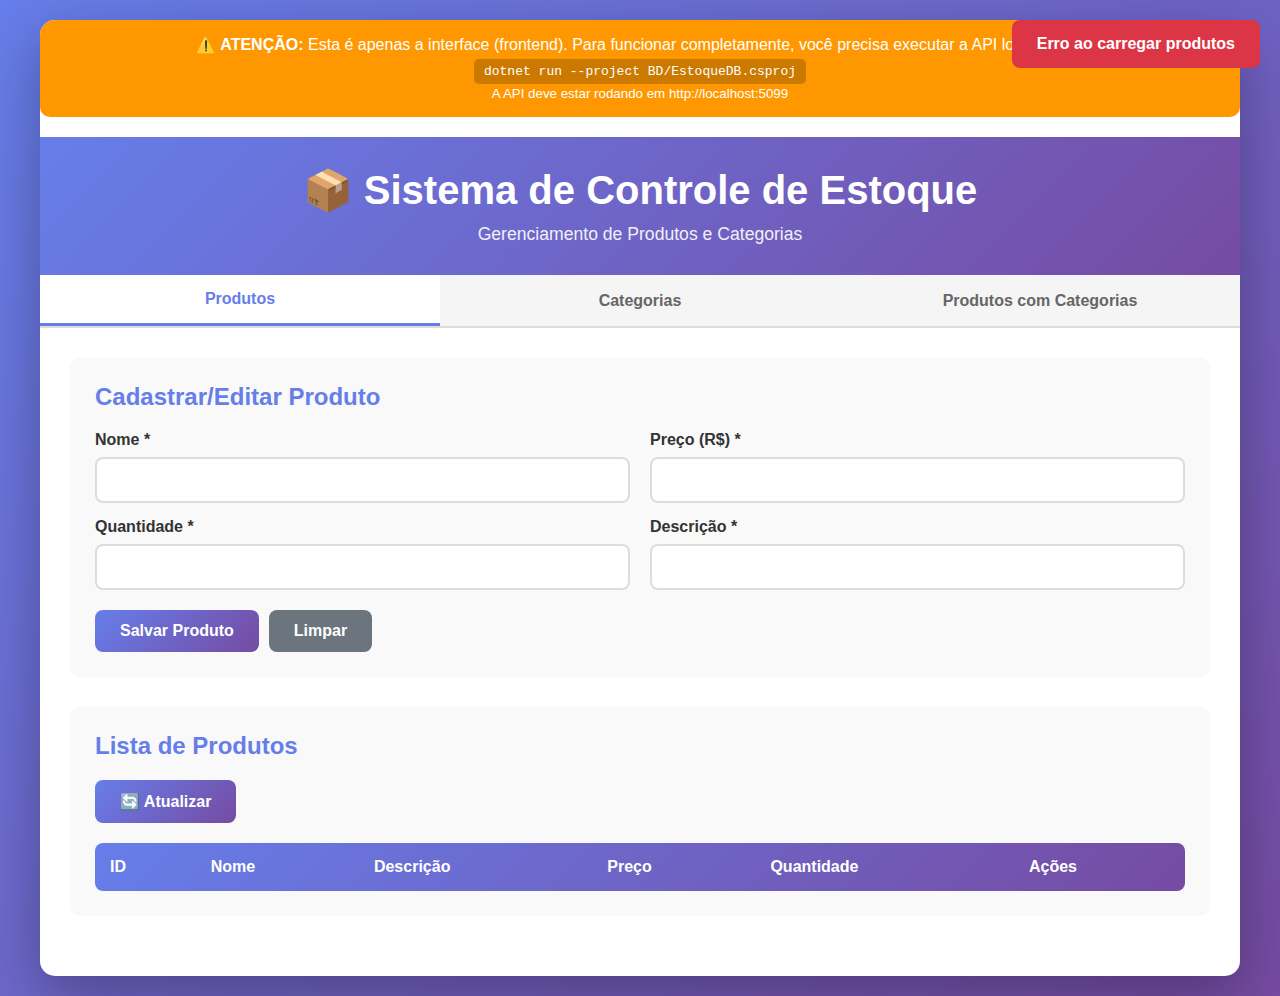
<file: docs/index.html>
<!DOCTYPE html>
<html lang="pt-BR">
<head>
    <meta charset="UTF-8">
    <meta name="viewport" content="width=device-width, initial-scale=1.0">
    <title>Sistema de Controle de Estoque</title>
    <link rel="stylesheet" href="styles.css">
</head>
<body>
    <div class="container">
        <div style="background: #ff9800; color: white; padding: 15px; text-align: center; margin-bottom: 20px; border-radius: 10px;">
            <strong>⚠️ ATENÇÃO:</strong> Esta é apenas a interface (frontend). Para funcionar completamente, você precisa executar a API localmente:<br>
            <code style="background: rgba(0,0,0,0.2); padding: 5px 10px; border-radius: 5px; display: inline-block; margin-top: 5px;">dotnet run --project BD/EstoqueDB.csproj</code><br>
            <small>A API deve estar rodando em http://localhost:5099</small>
        </div>
        
        <header>
            <h1>📦 Sistema de Controle de Estoque</h1>
            <p>Gerenciamento de Produtos e Categorias</p>
        </header>

        <nav class="tabs">
            <button class="tab-btn active" onclick="showTab('products')">Produtos</button>
            <button class="tab-btn" onclick="showTab('categories')">Categorias</button>
            <button class="tab-btn" onclick="showTab('relations')">Produtos com Categorias</button>
        </nav>

        <!-- TAB: PRODUTOS -->
        <div id="products-tab" class="tab-content active">
            <section class="form-section">
                <h2>Cadastrar/Editar Produto</h2>
                <form id="product-form">
                    <input type="hidden" id="product-id">
                    <div class="form-row">
                        <div class="form-group">
                            <label for="product-name">Nome *</label>
                            <input type="text" id="product-name" required minlength="3" maxlength="120">
                        </div>
                        <div class="form-group">
                            <label for="product-price">Preço (R$) *</label>
                            <input type="number" id="product-price" step="0.01" min="0.01" max="999999.99" required>
                        </div>
                    </div>
                    <div class="form-row">
                        <div class="form-group">
                            <label for="product-quantity">Quantidade *</label>
                            <input type="number" id="product-quantity" min="0" max="999999" required>
                        </div>
                        <div class="form-group">
                            <label for="product-description">Descrição *</label>
                            <input type="text" id="product-description" required minlength="5" maxlength="500">
                        </div>
                    </div>
                    <div class="form-actions">
                        <button type="submit" class="btn btn-primary">Salvar Produto</button>
                        <button type="button" class="btn btn-secondary" onclick="clearProductForm()">Limpar</button>
                    </div>
                </form>
            </section>

            <section class="table-section">
                <h2>Lista de Produtos</h2>
                <button class="btn btn-primary" onclick="loadProducts()">🔄 Atualizar</button>
                <table id="products-table">
                    <thead>
                        <tr>
                            <th>ID</th>
                            <th>Nome</th>
                            <th>Descrição</th>
                            <th>Preço</th>
                            <th>Quantidade</th>
                            <th>Ações</th>
                        </tr>
                    </thead>
                    <tbody></tbody>
                </table>
            </section>
        </div>

        <!-- TAB: CATEGORIAS -->
        <div id="categories-tab" class="tab-content">
            <section class="form-section">
                <h2>Cadastrar/Editar Categoria</h2>
                <form id="category-form">
                    <input type="hidden" id="category-id">
                    <div class="form-row">
                        <div class="form-group">
                            <label for="category-name">Nome *</label>
                            <input type="text" id="category-name" required minlength="3" maxlength="120">
                        </div>
                        <div class="form-group">
                            <label for="category-description">Descrição</label>
                            <input type="text" id="category-description" maxlength="500">
                        </div>
                    </div>
                    <div class="form-actions">
                        <button type="submit" class="btn btn-primary">Salvar Categoria</button>
                        <button type="button" class="btn btn-secondary" onclick="clearCategoryForm()">Limpar</button>
                    </div>
                </form>
            </section>

            <section class="table-section">
                <h2>Lista de Categorias</h2>
                <button class="btn btn-primary" onclick="loadCategories()">🔄 Atualizar</button>
                <table id="categories-table">
                    <thead>
                        <tr>
                            <th>ID</th>
                            <th>Nome</th>
                            <th>Descrição</th>
                            <th>Ações</th>
                        </tr>
                    </thead>
                    <tbody></tbody>
                </table>
            </section>
        </div>

        <!-- TAB: RELAÇÕES (INNER JOIN) -->
        <div id="relations-tab" class="tab-content">
            <section class="table-section">
                <h2>Produtos com suas Categorias (INNER JOIN)</h2>
                <button class="btn btn-primary" onclick="loadProductsWithCategories()">🔄 Atualizar</button>
                <div id="relations-list"></div>
            </section>
        </div>
    </div>

    <div id="notification" class="notification"></div>

    <script src="app.js"></script>
</body>
</html>
</file>
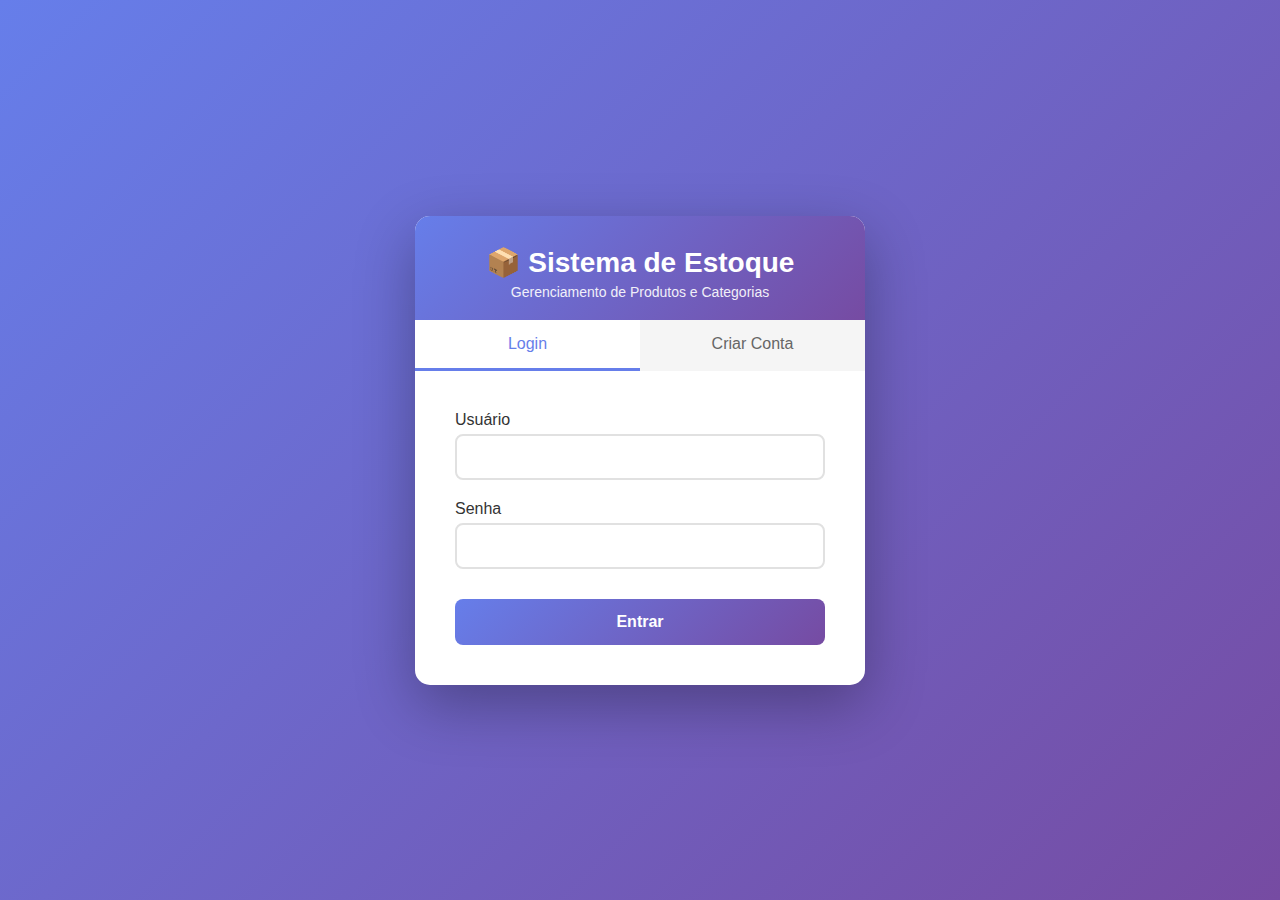
<file: BD/wwwroot/auth.html>
<!DOCTYPE html>
<html lang="pt-BR">
<head>
    <meta charset="UTF-8">
    <meta name="viewport" content="width=device-width, initial-scale=1.0">
    <title>Login - Sistema de Estoque</title>
    <style>
        * {
            margin: 0;
            padding: 0;
            box-sizing: border-box;
        }

        body {
            font-family: 'Segoe UI', Tahoma, Geneva, Verdana, sans-serif;
            background: linear-gradient(135deg, #667eea 0%, #764ba2 100%);
            min-height: 100vh;
            display: flex;
            justify-content: center;
            align-items: center;
            padding: 20px;
        }

        .auth-container {
            background: white;
            border-radius: 15px;
            box-shadow: 0 20px 60px rgba(0, 0, 0, 0.3);
            max-width: 450px;
            width: 100%;
            overflow: hidden;
        }

        .header {
            text-align: center;
            padding: 30px 40px 20px;
            background: linear-gradient(135deg, #667eea 0%, #764ba2 100%);
            color: white;
        }

        .header h1 {
            font-size: 28px;
            margin-bottom: 5px;
        }

        .header p {
            font-size: 14px;
            opacity: 0.9;
        }

        .tabs {
            display: flex;
            background: #f5f5f5;
        }

        .tab-btn {
            flex: 1;
            padding: 15px;
            border: none;
            background: transparent;
            cursor: pointer;
            font-size: 16px;
            font-weight: 500;
            color: #666;
            transition: all 0.3s;
            border-bottom: 3px solid transparent;
        }

        .tab-btn.active {
            background: white;
            color: #667eea;
            border-bottom-color: #667eea;
        }

        .tab-content {
            display: none;
            padding: 40px;
        }

        .tab-content.active {
            display: block;
        }

        .form-group {
            margin-bottom: 20px;
        }

        label {
            display: block;
            margin-bottom: 5px;
            color: #333;
            font-weight: 500;
        }

        input {
            width: 100%;
            padding: 12px;
            border: 2px solid #e1e1e1;
            border-radius: 8px;
            font-size: 16px;
            transition: border 0.3s;
        }

        input:focus {
            outline: none;
            border-color: #667eea;
        }

        .btn {
            width: 100%;
            padding: 14px;
            background: linear-gradient(135deg, #667eea 0%, #764ba2 100%);
            color: white;
            border: none;
            border-radius: 8px;
            font-size: 16px;
            font-weight: 600;
            cursor: pointer;
            transition: transform 0.2s;
            margin-top: 10px;
        }

        .btn:hover {
            transform: translateY(-2px);
        }

        .notification {
            position: fixed;
            top: 20px;
            right: 20px;
            padding: 15px 25px;
            border-radius: 8px;
            background: #4caf50;
            color: white;
            box-shadow: 0 4px 12px rgba(0, 0, 0, 0.15);
            transform: translateX(400px);
            transition: transform 0.3s;
            z-index: 1000;
        }

        .notification.show {
            transform: translateX(0);
        }

        .notification.error {
            background: #f44336;
        }

        .helper-text {
            font-size: 13px;
            color: #666;
            margin-top: 5px;
        }
    </style>
</head>
<body>
    <div id="notification" class="notification"></div>

    <div class="auth-container">
        <div class="header">
            <h1>📦 Sistema de Estoque</h1>
            <p>Gerenciamento de Produtos e Categorias</p>
        </div>

        <div class="tabs">
            <button class="tab-btn active" onclick="switchTab('login')">Login</button>
            <button class="tab-btn" onclick="switchTab('register')">Criar Conta</button>
        </div>

        <!-- TAB LOGIN -->
        <div id="login-tab" class="tab-content active">
            <form id="login-form">
                <div class="form-group">
                    <label for="login-username">Usuário</label>
                    <input type="text" id="login-username" required minlength="3">
                </div>

                <div class="form-group">
                    <label for="login-password">Senha</label>
                    <input type="password" id="login-password" required minlength="6">
                </div>

                <button type="submit" class="btn">Entrar</button>
            </form>
        </div>

        <!-- TAB CRIAR CONTA -->
        <div id="register-tab" class="tab-content">
            <form id="register-form">
                <div class="form-group">
                    <label for="register-username">Usuário</label>
                    <input type="text" id="register-username" required minlength="3" maxlength="50">
                    <div class="helper-text">Mínimo 3 caracteres</div>
                </div>

                <div class="form-group">
                    <label for="register-password">Senha</label>
                    <input type="password" id="register-password" required minlength="6">
                    <div class="helper-text">Mínimo 6 caracteres</div>
                </div>

                <div class="form-group">
                    <label for="register-password-confirm">Confirmar Senha</label>
                    <input type="password" id="register-password-confirm" required minlength="6">
                </div>

                <button type="submit" class="btn">Criar Conta</button>
            </form>
        </div>
    </div>

    <script>
        const API_URL = window.location.hostname === 'localhost' || window.location.hostname === '127.0.0.1'
            ? 'http://localhost:8080/api/v1'
            : `${window.location.protocol}//${window.location.hostname}/api/v1`;

        function showNotification(message, type = 'success') {
            const notification = document.getElementById('notification');
            notification.textContent = message;
            notification.className = `notification ${type} show`;
            setTimeout(() => {
                notification.classList.remove('show');
            }, 3000);
        }

        function switchTab(tab) {
            // Atualizar botões
            document.querySelectorAll('.tab-btn').forEach(btn => btn.classList.remove('active'));
            event.target.classList.add('active');

            // Atualizar conteúdo
            document.querySelectorAll('.tab-content').forEach(content => content.classList.remove('active'));
            document.getElementById(`${tab}-tab`).classList.add('active');
        }

        // LOGIN
        document.getElementById('login-form').addEventListener('submit', async (e) => {
            e.preventDefault();

            const username = document.getElementById('login-username').value;
            const password = document.getElementById('login-password').value;

            try {
                const response = await fetch(`${API_URL}/auth/login`, {
                    method: 'POST',
                    headers: { 'Content-Type': 'application/json' },
                    body: JSON.stringify({ username, password })
                });

                const data = await response.json();

                if (response.ok) {
                    console.log('Login bem-sucedido:', data);
                    localStorage.setItem('userId', String(data.userId));
                    localStorage.setItem('username', data.username);
                    console.log('UserId salvo no localStorage:', localStorage.getItem('userId'));
                    showNotification('Login realizado com sucesso!');
                    setTimeout(() => window.location.href = '/', 1000);
                } else {
                    console.error('Erro no login:', data);
                    showNotification(data.error || 'Erro ao fazer login', 'error');
                }
            } catch (error) {
                showNotification('Erro ao conectar com servidor', 'error');
            }
        });

        // REGISTER
        document.getElementById('register-form').addEventListener('submit', async (e) => {
            e.preventDefault();

            const username = document.getElementById('register-username').value;
            const password = document.getElementById('register-password').value;
            const passwordConfirm = document.getElementById('register-password-confirm').value;

            if (password !== passwordConfirm) {
                showNotification('As senhas não coincidem', 'error');
                return;
            }

            try {
                const response = await fetch(`${API_URL}/auth/register`, {
                    method: 'POST',
                    headers: { 'Content-Type': 'application/json' },
                    body: JSON.stringify({ username, password })
                });

                const data = await response.json();

                if (response.ok) {
                    console.log('Registro bem-sucedido:', data);
                    localStorage.setItem('userId', String(data.userId));
                    localStorage.setItem('username', data.username);
                    console.log('UserId salvo no localStorage:', localStorage.getItem('userId'));
                    showNotification('Conta criada com sucesso!');
                    setTimeout(() => window.location.href = '/', 1000);
                } else {
                    console.error('Erro no registro:', data);
                    showNotification(data.error || 'Erro ao criar conta', 'error');
                }
            } catch (error) {
                showNotification('Erro ao conectar com servidor', 'error');
            }
        });

        // Verificar se já está logado
        window.addEventListener('DOMContentLoaded', () => {
            const userId = localStorage.getItem('userId');
            if (userId) {
                window.location.href = '/';
            }
        });
    </script>
</body>
</html>
</file>
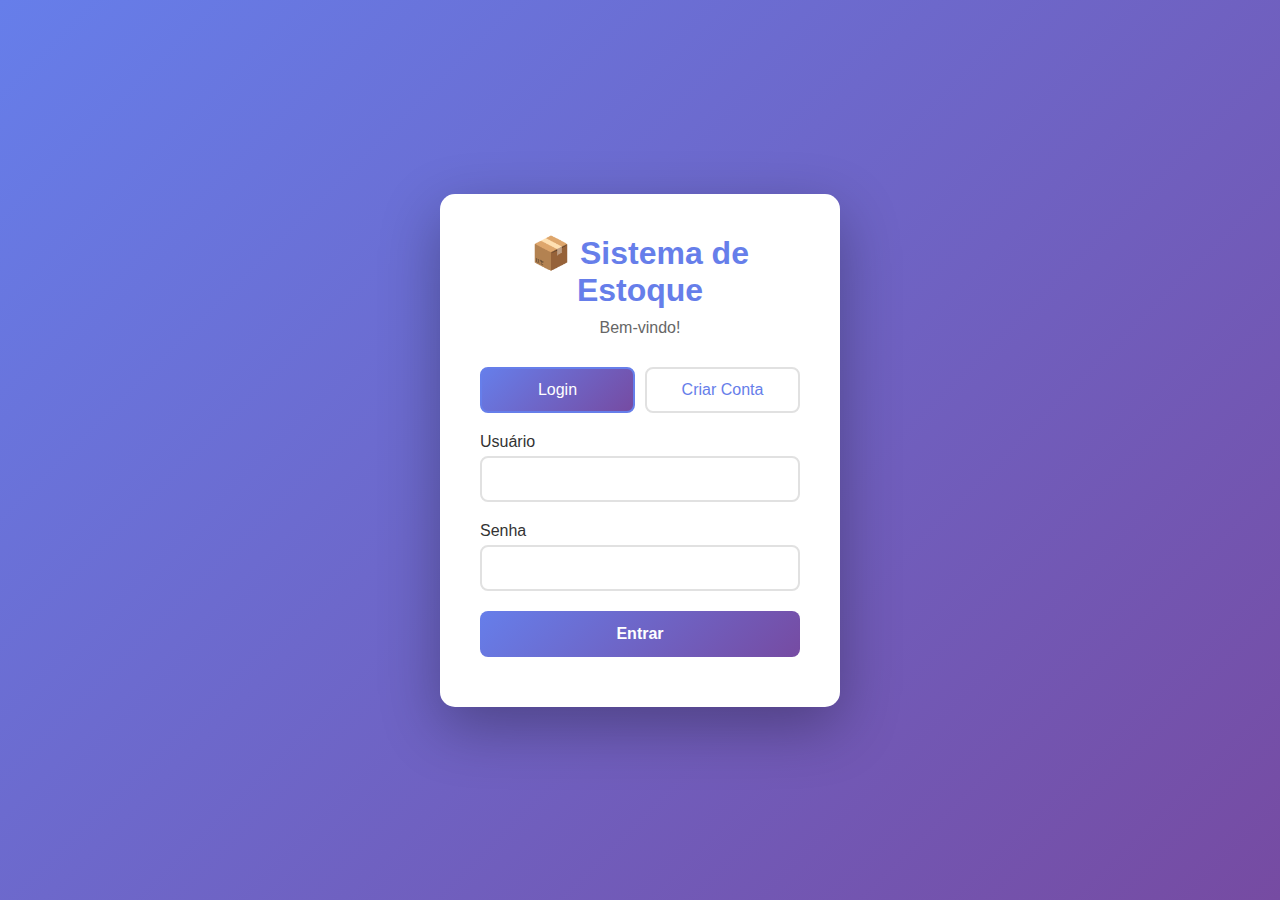
<file: BD/wwwroot/login.html>
<!DOCTYPE html>
<html lang="pt-BR">
<head>
    <meta charset="UTF-8">
    <meta name="viewport" content="width=device-width, initial-scale=1.0">
    <title>Login - Sistema de Estoque</title>
    <style>
        * {
            margin: 0;
            padding: 0;
            box-sizing: border-box;
        }

        body {
            font-family: 'Segoe UI', Tahoma, Geneva, Verdana, sans-serif;
            background: linear-gradient(135deg, #667eea 0%, #764ba2 100%);
            min-height: 100vh;
            display: flex;
            justify-content: center;
            align-items: center;
            padding: 20px;
        }

        .login-container {
            background: white;
            border-radius: 15px;
            box-shadow: 0 20px 60px rgba(0, 0, 0, 0.3);
            max-width: 400px;
            width: 100%;
            padding: 40px;
        }

        h1 {
            text-align: center;
            color: #667eea;
            margin-bottom: 10px;
        }

        p {
            text-align: center;
            color: #666;
            margin-bottom: 30px;
        }

        .form-group {
            margin-bottom: 20px;
        }

        label {
            display: block;
            margin-bottom: 5px;
            color: #333;
            font-weight: 500;
        }

        input {
            width: 100%;
            padding: 12px;
            border: 2px solid #e1e1e1;
            border-radius: 8px;
            font-size: 16px;
            transition: border 0.3s;
        }

        input:focus {
            outline: none;
            border-color: #667eea;
        }

        .btn {
            width: 100%;
            padding: 14px;
            background: linear-gradient(135deg, #667eea 0%, #764ba2 100%);
            color: white;
            border: none;
            border-radius: 8px;
            font-size: 16px;
            font-weight: 600;
            cursor: pointer;
            transition: transform 0.2s;
            margin-bottom: 10px;
        }

        .btn:hover {
            transform: translateY(-2px);
        }

        .btn-secondary {
            background: white;
            color: #667eea;
            border: 2px solid #667eea;
        }

        .notification {
            position: fixed;
            top: 20px;
            right: 20px;
            padding: 15px 25px;
            border-radius: 8px;
            background: #4caf50;
            color: white;
            box-shadow: 0 4px 12px rgba(0, 0, 0, 0.15);
            transform: translateX(400px);
            transition: transform 0.3s;
            z-index: 1000;
        }

        .notification.show {
            transform: translateX(0);
        }

        .notification.error {
            background: #f44336;
        }

        .tab-button {
            flex: 1;
            padding: 12px;
            background: white;
            color: #667eea;
            border: 2px solid #e1e1e1;
            border-radius: 8px;
            font-size: 16px;
            font-weight: 500;
            cursor: pointer;
            transition: all 0.3s;
        }

        .tab-button:hover {
            border-color: #667eea;
        }

        .tab-button.active {
            background: linear-gradient(135deg, #667eea 0%, #764ba2 100%);
            color: white;
            border-color: #667eea;
        }
    </style>
</head>
<body>
    <div id="notification" class="notification"></div>

    <div class="login-container">
        <h1>📦 Sistema de Estoque</h1>
        <p id="subtitle">Bem-vindo!</p>

        <!-- Abas -->
        <div style="display: flex; gap: 10px; margin-bottom: 20px;">
            <button class="tab-button active" id="login-tab-btn" onclick="switchTab('login')">Login</button>
            <button class="tab-button" id="register-tab-btn" onclick="switchTab('register')">Criar Conta</button>
        </div>

        <!-- Formulário de Login -->
        <form id="login-form" style="display: block;">
            <div class="form-group">
                <label for="login-username">Usuário</label>
                <input type="text" id="login-username" required minlength="3">
            </div>

            <div class="form-group">
                <label for="login-password">Senha</label>
                <input type="password" id="login-password" required minlength="6">
            </div>

            <button type="submit" class="btn">Entrar</button>
        </form>

        <!-- Formulário de Registro -->
        <form id="register-form" style="display: none;">
            <div class="form-group">
                <label for="register-username">Usuário</label>
                <input type="text" id="register-username" required minlength="3">
            </div>

            <div class="form-group">
                <label for="register-password">Senha</label>
                <input type="password" id="register-password" required minlength="6">
            </div>

            <button type="submit" class="btn">Cadastrar</button>
        </form>
    </div>

    <script>
        const API_URL = window.location.hostname === 'localhost' || window.location.hostname === '127.0.0.1'
            ? 'http://localhost:8080/api/v1'
            : `${window.location.protocol}//${window.location.hostname}/api/v1`;

        function showNotification(message, type = 'success') {
            const notification = document.getElementById('notification');
            notification.textContent = message;
            notification.className = `notification ${type} show`;
            setTimeout(() => {
                notification.classList.remove('show');
            }, 3000);
        }

        function switchTab(tab) {
            // Atualizar botões das abas
            document.getElementById('login-tab-btn').classList.remove('active');
            document.getElementById('register-tab-btn').classList.remove('active');
            
            if (tab === 'login') {
                document.getElementById('login-tab-btn').classList.add('active');
                document.getElementById('login-form').style.display = 'block';
                document.getElementById('register-form').style.display = 'none';
                document.getElementById('subtitle').textContent = 'Bem-vindo de volta!';
            } else {
                document.getElementById('register-tab-btn').classList.add('active');
                document.getElementById('login-form').style.display = 'none';
                document.getElementById('register-form').style.display = 'block';
                document.getElementById('subtitle').textContent = 'Crie sua conta grátis';
            }
        }

        // Login Form
        document.getElementById('login-form').addEventListener('submit', async (e) => {
            e.preventDefault();

            const username = document.getElementById('login-username').value;
            const password = document.getElementById('login-password').value;

            try {
                const response = await fetch(`${API_URL}/auth/login`, {
                    method: 'POST',
                    headers: { 'Content-Type': 'application/json' },
                    body: JSON.stringify({ username, password })
                });

                const data = await response.json();

                if (response.ok) {
                    localStorage.setItem('userId', data.userId);
                    localStorage.setItem('username', data.username);
                    showNotification(data.message);
                    setTimeout(() => window.location.href = '/', 1000);
                } else {
                    showNotification(data.error || 'Erro ao fazer login', 'error');
                }
            } catch (error) {
                showNotification('Erro ao conectar com servidor', 'error');
                console.error(error);
            }
        });

        // Register Form
        document.getElementById('register-form').addEventListener('submit', async (e) => {
            e.preventDefault();

            const username = document.getElementById('register-username').value;
            const password = document.getElementById('register-password').value;

            try {
                const response = await fetch(`${API_URL}/auth/register`, {
                    method: 'POST',
                    headers: { 'Content-Type': 'application/json' },
                    body: JSON.stringify({ username, password })
                });

                const data = await response.json();

                if (response.ok) {
                    localStorage.setItem('userId', data.userId);
                    localStorage.setItem('username', data.username);
                    showNotification(data.message);
                    setTimeout(() => window.location.href = '/', 1000);
                } else {
                    showNotification(data.error || 'Erro ao criar conta', 'error');
                }
            } catch (error) {
                showNotification('Erro ao conectar com servidor', 'error');
                console.error(error);
            }
        });

        // Verificar se já está logado
        window.addEventListener('DOMContentLoaded', () => {
            const userId = localStorage.getItem('userId');
            if (userId) {
                window.location.href = '/';
            }
        });
    </script>
</body>
</html>
</file>
<file: docs/styles.css>
* {
    margin: 0;
    padding: 0;
    box-sizing: border-box;
}

body {
    font-family: 'Segoe UI', Tahoma, Geneva, Verdana, sans-serif;
    background: linear-gradient(135deg, #667eea 0%, #764ba2 100%);
    min-height: 100vh;
    padding: 20px;
}

.container {
    max-width: 1200px;
    margin: 0 auto;
    background: white;
    border-radius: 15px;
    box-shadow: 0 20px 60px rgba(0, 0, 0, 0.3);
    overflow: hidden;
}

header {
    background: linear-gradient(135deg, #667eea 0%, #764ba2 100%);
    color: white;
    padding: 30px;
    text-align: center;
}

header h1 {
    font-size: 2.5em;
    margin-bottom: 10px;
}

header p {
    font-size: 1.1em;
    opacity: 0.9;
}

.tabs {
    display: flex;
    background: #f5f5f5;
    border-bottom: 2px solid #ddd;
}

.tab-btn {
    flex: 1;
    padding: 15px;
    background: transparent;
    border: none;
    cursor: pointer;
    font-size: 1em;
    font-weight: 600;
    color: #666;
    transition: all 0.3s;
}

.tab-btn:hover {
    background: #e0e0e0;
}

.tab-btn.active {
    background: white;
    color: #667eea;
    border-bottom: 3px solid #667eea;
}

.tab-content {
    display: none;
    padding: 30px;
}

.tab-content.active {
    display: block;
}

.form-section, .table-section {
    margin-bottom: 30px;
    background: #f9f9f9;
    padding: 25px;
    border-radius: 10px;
}

.form-section h2, .table-section h2 {
    color: #667eea;
    margin-bottom: 20px;
    font-size: 1.5em;
}

.form-row {
    display: grid;
    grid-template-columns: 1fr 1fr;
    gap: 20px;
    margin-bottom: 15px;
}

.form-group {
    display: flex;
    flex-direction: column;
}

.form-group label {
    margin-bottom: 8px;
    color: #333;
    font-weight: 600;
}

.form-group input {
    padding: 12px;
    border: 2px solid #ddd;
    border-radius: 8px;
    font-size: 1em;
    transition: border-color 0.3s;
}

.form-group input:focus {
    outline: none;
    border-color: #667eea;
}

.form-actions {
    display: flex;
    gap: 10px;
    margin-top: 20px;
}

.btn {
    padding: 12px 25px;
    border: none;
    border-radius: 8px;
    cursor: pointer;
    font-size: 1em;
    font-weight: 600;
    transition: all 0.3s;
}

.btn-primary {
    background: linear-gradient(135deg, #667eea 0%, #764ba2 100%);
    color: white;
}

.btn-primary:hover {
    transform: translateY(-2px);
    box-shadow: 0 5px 15px rgba(102, 126, 234, 0.4);
}

.btn-secondary {
    background: #6c757d;
    color: white;
}

.btn-secondary:hover {
    background: #5a6268;
}

.btn-edit {
    background: #ffc107;
    color: #333;
    padding: 8px 15px;
    font-size: 0.9em;
}

.btn-delete {
    background: #dc3545;
    color: white;
    padding: 8px 15px;
    font-size: 0.9em;
}

table {
    width: 100%;
    border-collapse: collapse;
    margin-top: 20px;
    background: white;
    border-radius: 8px;
    overflow: hidden;
}

thead {
    background: linear-gradient(135deg, #667eea 0%, #764ba2 100%);
    color: white;
}

th, td {
    padding: 15px;
    text-align: left;
}

tbody tr {
    border-bottom: 1px solid #eee;
    transition: background 0.3s;
}

tbody tr:hover {
    background: #f5f5f5;
}

.notification {
    position: fixed;
    top: 20px;
    right: 20px;
    padding: 15px 25px;
    border-radius: 8px;
    color: white;
    font-weight: 600;
    opacity: 0;
    transform: translateY(-20px);
    transition: all 0.3s;
    z-index: 1000;
}

.notification.show {
    opacity: 1;
    transform: translateY(0);
}

.notification.success {
    background: #28a745;
}

.notification.error {
    background: #dc3545;
}

.relation-card {
    background: white;
    padding: 20px;
    margin: 15px 0;
    border-radius: 10px;
    border-left: 5px solid #667eea;
    box-shadow: 0 2px 5px rgba(0, 0, 0, 0.1);
}

.relation-card h3 {
    color: #667eea;
    margin-bottom: 10px;
}

.relation-card .product-info {
    display: grid;
    grid-template-columns: repeat(3, 1fr);
    gap: 15px;
    margin-bottom: 15px;
}

.relation-card .categories-list {
    background: #f9f9f9;
    padding: 15px;
    border-radius: 8px;
}

.category-badge {
    display: inline-block;
    background: #667eea;
    color: white;
    padding: 5px 15px;
    border-radius: 20px;
    margin: 5px;
    font-size: 0.9em;
}

@media (max-width: 768px) {
    .form-row {
        grid-template-columns: 1fr;
    }

    .relation-card .product-info {
        grid-template-columns: 1fr;
    }

    .tabs {
        flex-direction: column;
    }
}
</file>
